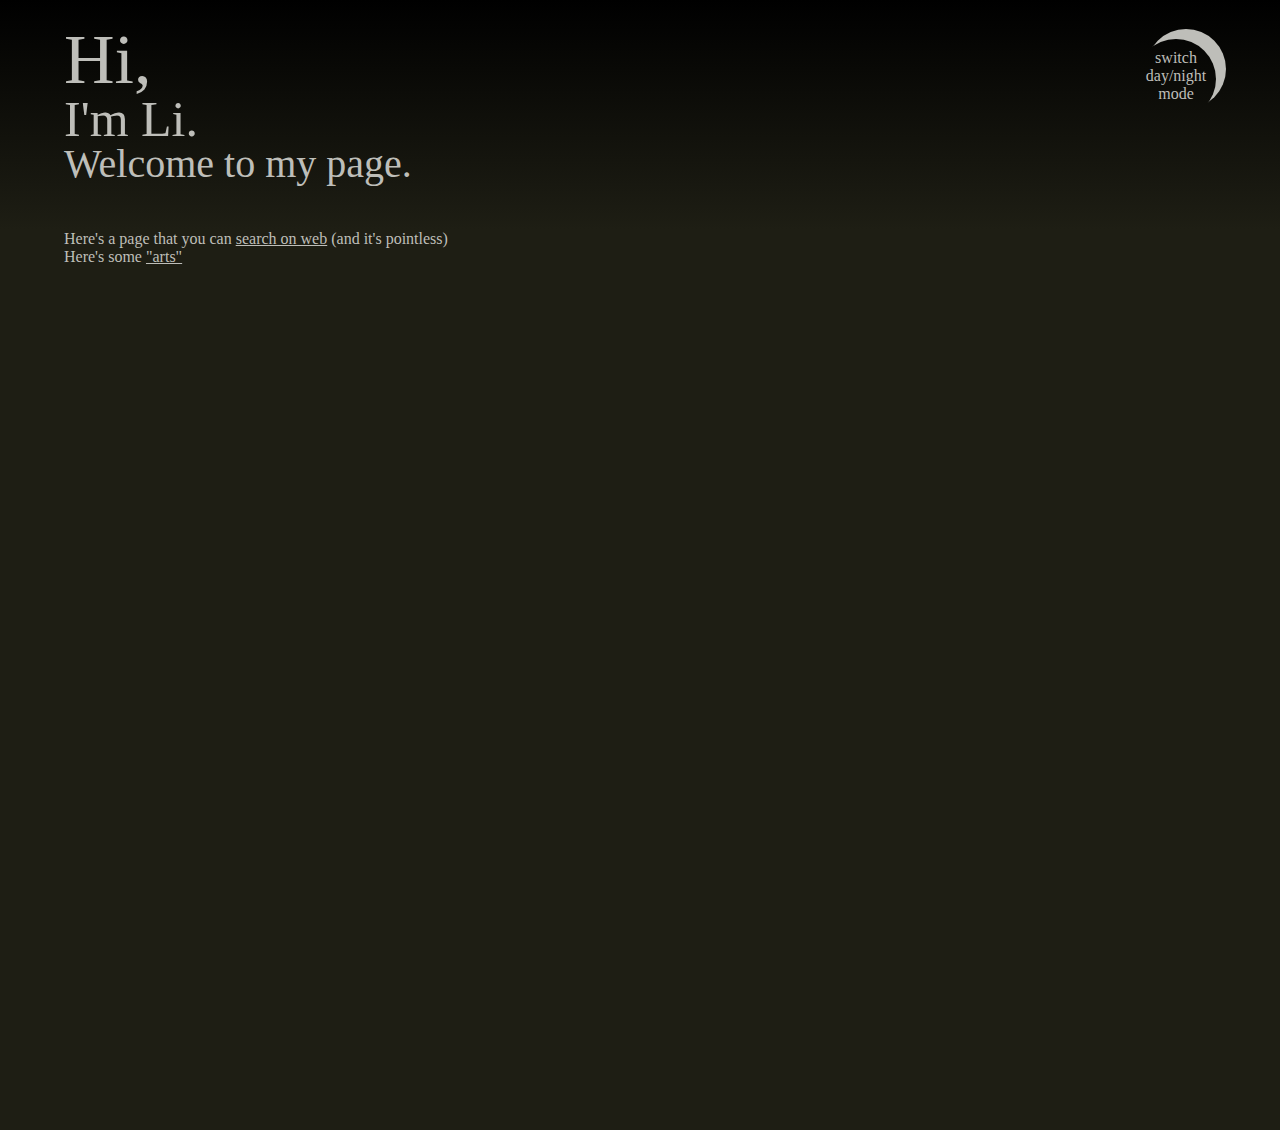
<file: index.html>
<!DOCTYPE html>
<html>
<head>
  <script src="/indexJS.js"></script>
  <link rel="stylesheet" href="/indexCSS.css"/>
  <link rel="apple-touch-icon" sizes="180x180" href="/apple-touch-icon.png">
  <link rel="icon" type="image/png" sizes="32x32" href="/favicon-32x32.png">
  <link rel="icon" type="image/png" sizes="16x16" href="/favicon-16x16.png">
  <link rel="manifest" href="/site.webmanifest">
  <link rel="mask-icon" href="/safari-pinned-tab.svg" color="#5bbad5">
  <meta name="msapplication-TileColor" content="#da532c">
  <meta name="theme-color" content="#ffffff">
  
</head>
<body>
<div id="header" class="dayheader" style="position: absolute;top:0px; left:0px; width:100%;height:230px">
<span style=" position: absolute;left:5%; top:20px; font-size:70px;">
  Hi, 
</span>
<br />
<span style=" position: absolute;left:5%;top:90px;font-size:50px">
  I'm Li.
</span><br />
<span style="position: absolute;left:5%;top:140px;font-size:40px">
  Welcome to my page.
</span>
<div id="switch" style="position: absolute;left:90%;top:10%;text-align: center;" class="sun">
  <span style="position: relative;left:0px;top:10px;">switch day/night mode
  </span>
</div>
</div>
<div id="main" style="position: absolute;left:0px;top:230px;height:100%;width:100%;background: #ffd194;">
<span style="position: absolute;left:5%;"> Here's a page that you can <a href="https://lixing-yi.github.io/CSlab">search on web</a> (and it's pointless) 
<br />  
  Here's some <a href="https://lixing-yi.github.io/canva">"arts"</a> 
</span>
</div>

</body>
</html>
</file>
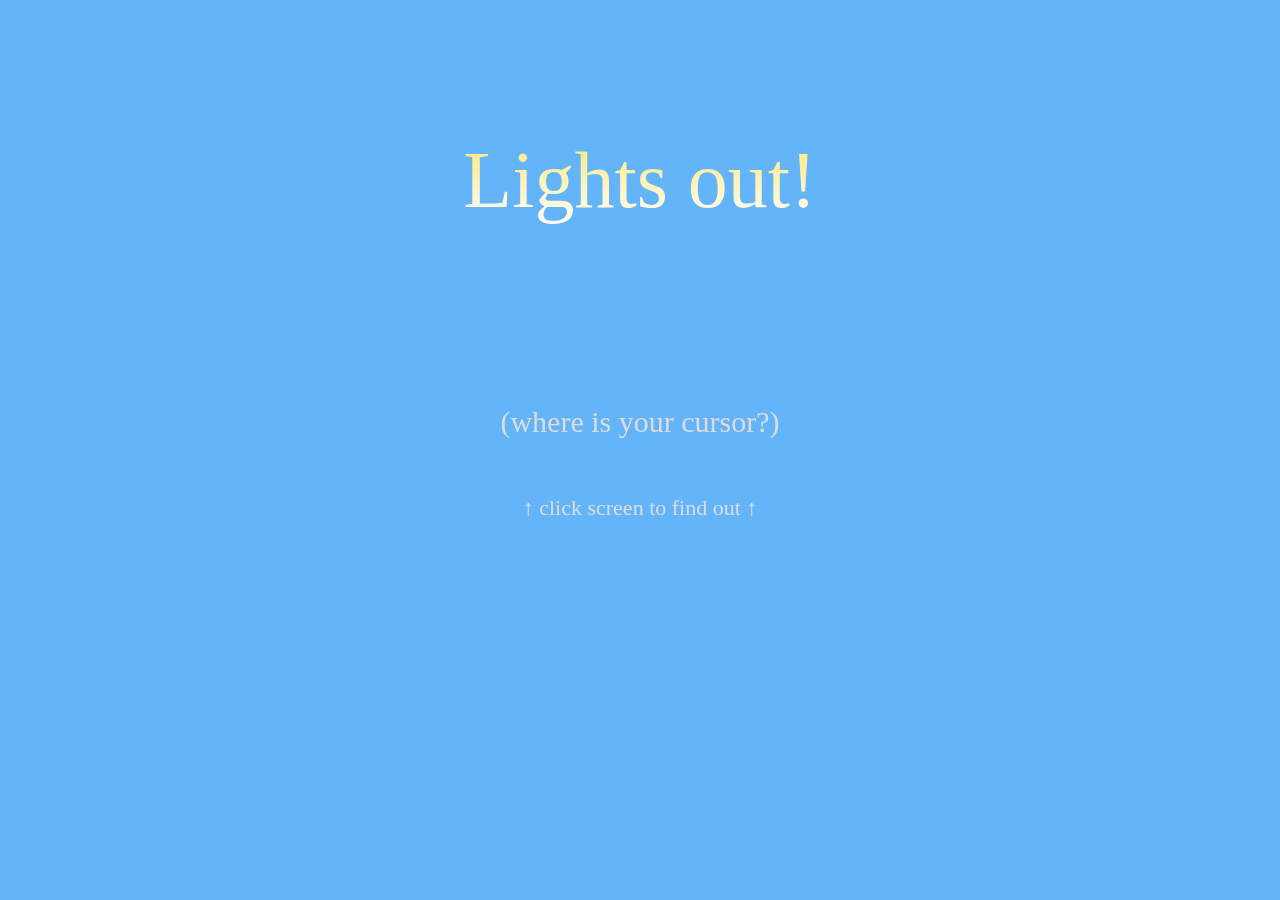
<file: canva.html>
<!DOCTYPE html>
<html>
<head>
<link href="https://lixing-yi.github.io/canvaCSS.css" rel="stylesheet"/>
<link rel="apple-touch-icon" sizes="180x180" href="/apple-touch-icon.png">
<link rel="icon" type="image/png" sizes="32x32" href="/favicon-32x32.png">
<link rel="icon" type="image/png" sizes="16x16" href="/favicon-16x16.png">
<link rel="manifest" href="/site.webmanifest">
<link rel="mask-icon" href="/safari-pinned-tab.svg" color="#5bbad5">
<meta name="msapplication-TileColor" content="#da532c">
<meta name="theme-color" content="#ffffff">
</head>
<body>

  <div><span id ="star0" class="star"/></div>
  <div><span id ="star1" class="star"/></div>
  <div><span id ="star2" class="star"/></div>
  <div><span id ="star3" class="star"/></div>
  <div><span id ="star4" class="star"/></div>
  <div><span id ="star5" class="star"/></div>
  <div><span id ="star6" class="star"/></div>
  <div><span id ="star7" class="star"/></div>
  <div><span id ="star8" class="star"/></div>
  <div><span id ="star9" class="star"/></div>
  <div><span id ="halo0" class="halo"/></div>
  <div><span id ="halo1" class="halo"/></div>
  <div><span id ="halo2" class="halo"/></div>
  <div><span id ="halo3" class="halo"/></div>
  <div><span id ="halo4" class="halo"/></div>
  <div><span id ="halo5" class="halo"/></div>
  <div><span id ="halo6" class="halo"/></div>
  <div><span id ="halo7" class="halo"/></div>
  <div><span id ="halo8" class="halo"/></div>
  <div><span id ="halo9" class="halo"/></div>
  <div><span id="cuss" class="cursor"/></div>
  <div id="screen" class="screener">
  <span style="position: fixed;left:50%;top:15%;transform: translate(-50%, 0);
               text-align:center; font-size:80px; font-family: 'Brush Script MT', cursive;
               background: -webkit-linear-gradient(rgb(255, 230, 110), rgb(255, 255, 255));
               -webkit-background-clip: text;-webkit-text-fill-color: transparent;">Lights out!</span>
  <span style="position: fixed;left:50%;top:45%;transform: translate(-50%, 0);
               text-align:center; font-size:30px; font-family: 'Brush Script MT', cursive;
               color: rgb(220, 220, 220);">(where is your cursor?)</span>
  <span style="position: fixed;left:50%;top:55%;transform: translate(-50%, 0);
           text-align:center; font-size:22px; font-family: 'Brush Script MT', cursive;
           color: rgb(220, 220, 220);">&#8593 click screen to find out &#8593</span>
  </div>
  
<script> 
  let star0 = document.querySelector("#star0");
  let star1 = document.querySelector("#star1");
  let star2 = document.querySelector("#star2");
  let star3 = document.querySelector("#star3");
  let star4 = document.querySelector("#star4");
  let star5 = document.querySelector("#star5");
  let star6 = document.querySelector("#star6");
  let star7 = document.querySelector("#star7");
  let star8 = document.querySelector("#star8");
  let star9 = document.querySelector("#star9");
  let halo0 = document.querySelector("#halo0");
  let halo1 = document.querySelector("#halo1");
  let halo2 = document.querySelector("#halo2");
  let halo3 = document.querySelector("#halo3");
  let halo4 = document.querySelector("#halo4");
  let halo5 = document.querySelector("#halo5");
  let halo6 = document.querySelector("#halo6");
  let halo7 = document.querySelector("#halo7");
  let halo8 = document.querySelector("#halo8");
  let halo9 = document.querySelector("#halo9");
  
  let x = 0;
  let y = 0;  
  //had to use this to trigger a click, since window.requestanimationframe won't work properly otherwise  
  let screen = document.getElementById("screen");
  screen.style.animation= "dark ease-out 4s forwards";
  screen.addEventListener("mousedown", function(e) {
    document.getElementById('screen').remove();
  });
  
  let mouseCursor = document.querySelector("#cuss");
  window.addEventListener("mousemove", function(e) {
    y=e.pageY+"px";
    x=e.pageX+"px";
    mouseCursor.style.top=y;
    mouseCursor.style.left=x;
  });

  window.addEventListener("mousedown", () => {
    mouseCursor.classList.add("shine");
  });
  
  window.addEventListener("mouseup", () => {
    mouseCursor.classList.remove("shine");
  });

  function mousemov(s,h) {
    s.style.top=y;
    s.style.left=x;
    h.style.top=y;  
    h.style.left=x;
   
    s.style.animation="none";
    h.style.animation="none";
    window.requestAnimationFrame(()=>{
      s.style.animation="starFade 1s linear"; 
      h.style.animation="haloFade 1s linear"; 
    });
    
  }
    
   setInterval(function() {mousemov(star0,halo0);}, 1000);
   setTimeout(() => {
     setInterval(function() {mousemov(star1,halo1);}, 1000);
   },100);
  setTimeout(() => {
     setInterval(function() {mousemov(star2,halo2);}, 1000);
   },200);
  setTimeout(() => {
     setInterval(function() {mousemov(star3,halo3);}, 1000);
   },300);
  setTimeout(() => {
     setInterval(function() {mousemov(star4,halo4);}, 1000);
   },400);
  setTimeout(() => {
     setInterval(function() {mousemov(star5,halo5);}, 1000);
   },500);
  setTimeout(() => {
     setInterval(function() {mousemov(star6,halo6);}, 1000);
   },600);
  setTimeout(() => {
     setInterval(function() {mousemov(star7,halo7);}, 1000);
   },700);
  setTimeout(() => {
     setInterval(function() {mousemov(star8,halo8);}, 1000);
   },800);
  setTimeout(() => {
     setInterval(function() {mousemov(star9,halo9);}, 1000);
   },900);
 </script>
<div>
  <audio id="music" src="https://lixing-yi.github.io/CLAUDE%20DEBUSSY%20-%20%20CLAIR%20DE%20LUNE%20(mp3cut.net).mp3" loop="true">
  <p>If you are reading this, it is because your browser does not support the audio element.</p>
  </audio>
</div>
<div>
  <img id="moon" src="https://lixing-yi.github.io/moon.png" alt="moon" width="70" height="70" style="position: absolute; right: 10%; top: 10%;z-index: 1;">
</div>
 <script> 
    var moonPic = document.getElementById("moon");
    var still = true;
    moonPic.classList.add("circle");
    moonPic.style.animationPlayState = "paused";
    moonPic.addEventListener("click", () => {
    if(still) {
      moonPic.style.animationPlayState = "running";
      document.querySelector("#music").play();
    }else{
      moonPic.style.animationPlayState = "paused";
      document.querySelector("#music").pause();
    }
    still = !still;
  });
</script>
</body>
</html>
</file>
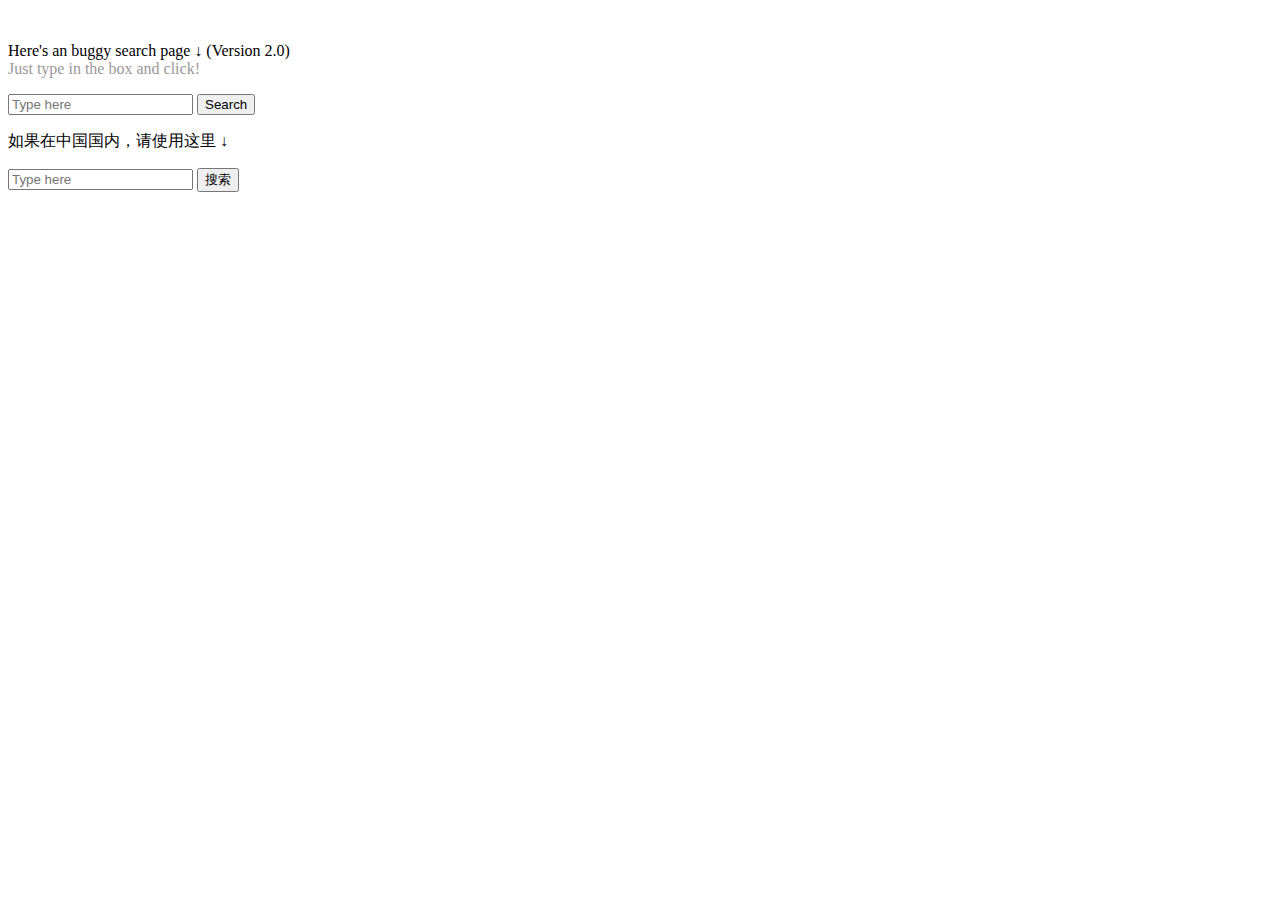
<file: CSlab.html>
<!DOCTYPE html>
<html>
  <br />
  <div class="cal">
    
  <p>Here's an buggy search page &#8595 (Version 2.0) <br /> <span style="color:#9c9897;">Just type in the box and click!</span></p>
  
  <input id="item1" maxlength="30" type="text" placeholder="Type here"/>
  <button id="search1" type="button">Search</button>
    <script>
    document.getElementById("search1").addEventListener("click", function() {
      var txt=document.getElementById("item1").value;
      if(txt.length){
        var str = "https://www.google.com/search?q="+txt;
        var uri = encodeURI(str);
        window.open(uri);
      }
    });
  </script>
  <br />
  
  <p>如果在中国国内，请使用这里 &#8595</p>
  <input id="item2" maxlength="30" type="text" placeholder="Type here"/>
  <button id="search2" type="button">搜索</button>
  <script>
    document.getElementById("search2").addEventListener("click", function() {
      var txt=document.getElementById("item2").value;
      if(txt.length){
        var str = "https://www.baidu.com/s?wd="+txt;
        var uri = encodeURI(str);
        window.open(uri);
      }
    });    
   </script> 

</div>
</html>
</file>
<file: indexCSS.css>
.moon {
      color: "rgb(190, 190, 200)";
      width: 80px;
      height: 80px;
      border-radius: 50%;
      box-shadow: 10px -10px 0 0; 
      transform: translate(-20%, 20%);
}
.moonheader {
  background-image: linear-gradient(black, rgb(30, 30, 20));
}
.dayheader {
  background-image: linear-gradient(#73c8a9 75%, #ffd194);
}
 .sun {
      width: 80px;
      height: 80px;
      border-radius: 50%;
      background-color: #ef8e38;
      transform: translate(-20%, 20%);
    }
</file>
